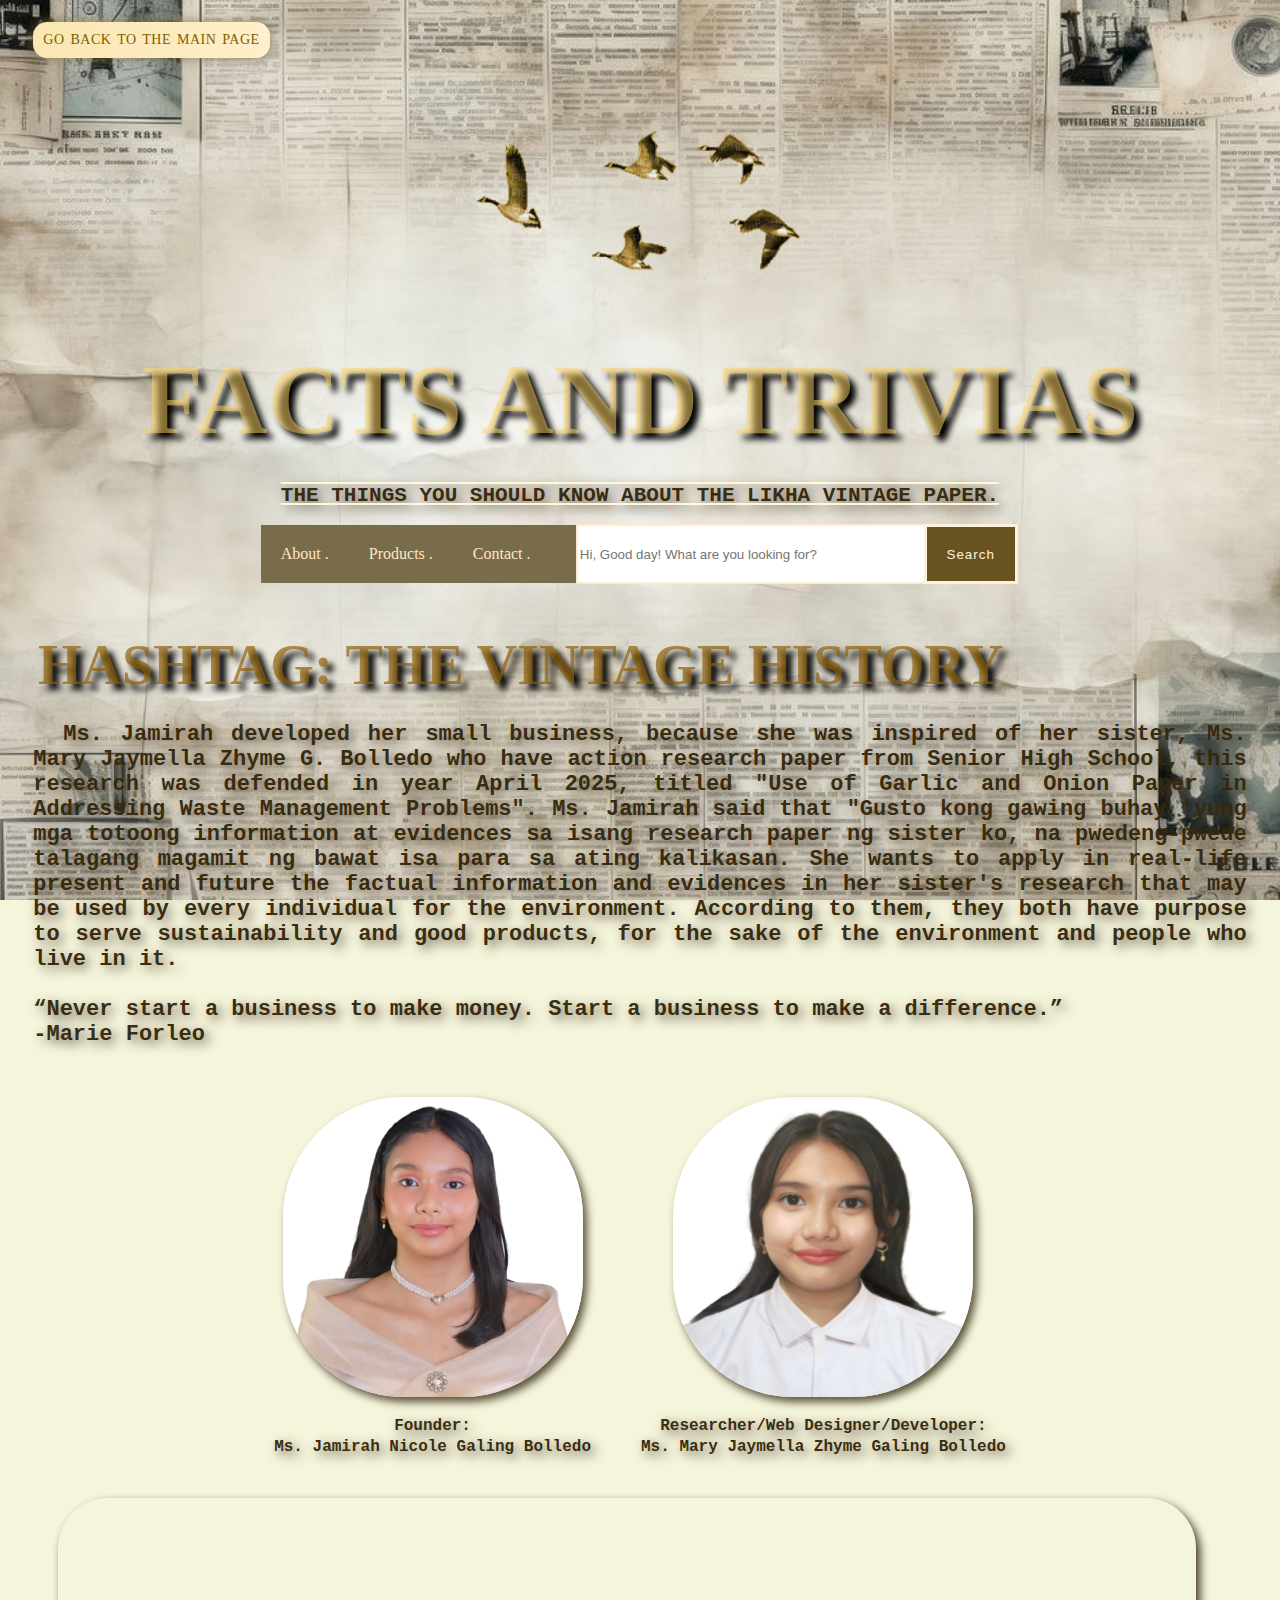
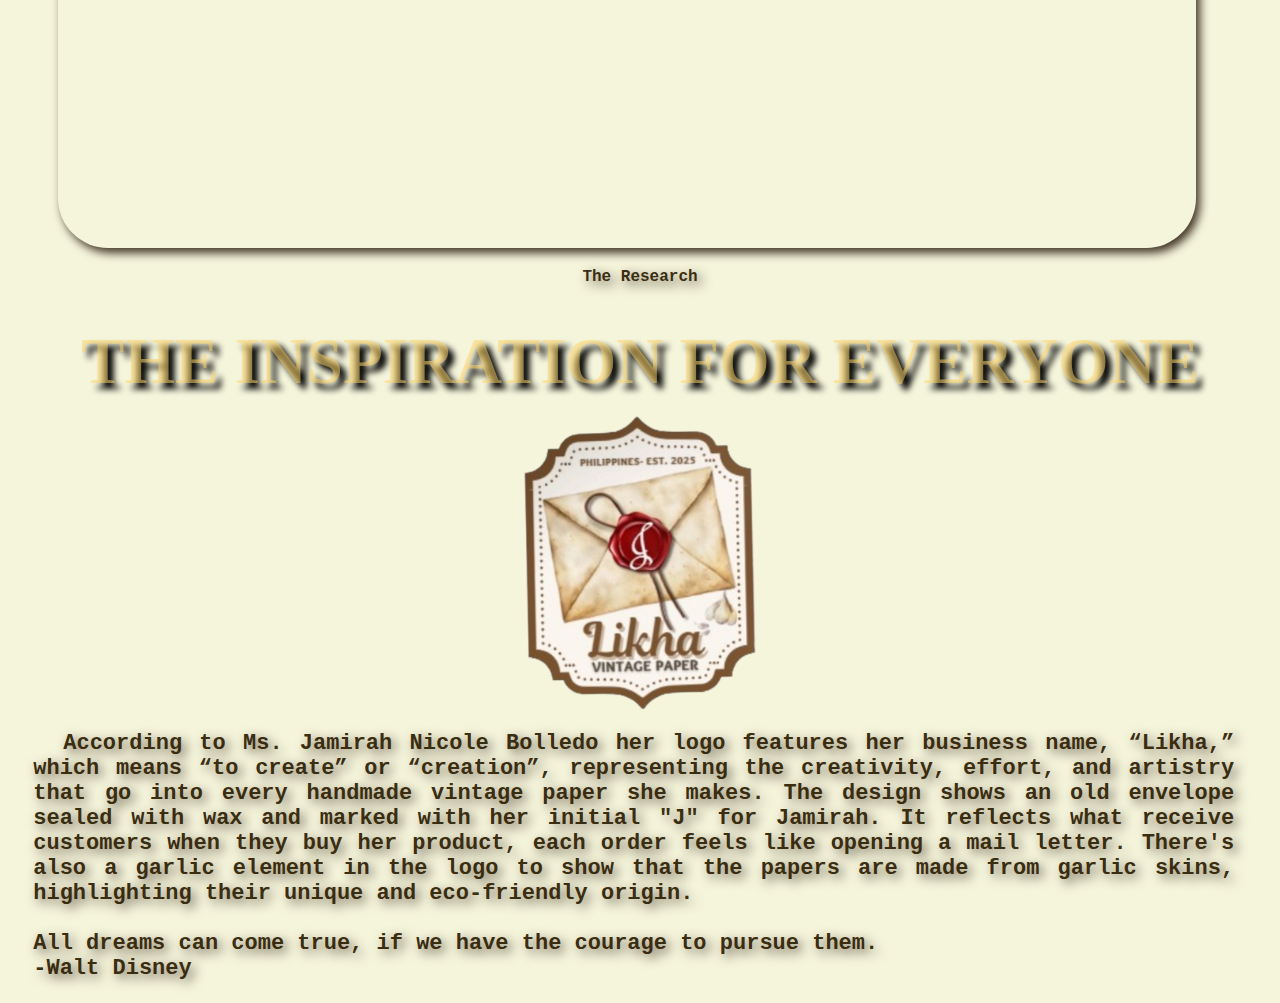
<file: about.html>
<!DOCTYPE html>
<html>
    <head>
        <title>About The Likha Vintage Paper</title>
        <link rel="stylesheet" href="aboutstyle.css">
    </head>

    <body> 
        <a href="index.html" target="_blank">
            <button class="btn1">Go back to the Main page</button></a>
        
        <img src="paperbg.mp4" class = "img1" alt="Flying paper Birds">
      
        <h1>FACTS AND TRIVIAS</h1>
       
         <h2>The things you should know about the Likha Vintage Paper.</h2>
          
         <nav class="bar">
                <ul>
                    <li><a href="about.html">About .</a></li>
                    <li><a href="products.html">Products .</a></li>
                    <li><a href="contact.html">Contact .</a></li>
                </ul>
            </nav>

            <div class="container">
                <form id="searchForm">
                    <input type="text" id="searchInput" placeholder="Hi, Good day! What are you looking for?">
                    <button type="submit">Search</button>
                </form>
            </div>

         <main>
           <h3>Hashtag: The Vintage History</h3>
            <p class = "intro">Ms. Jamirah developed her small business, because she was inspired of her sister, Ms. Mary Jaymella Zhyme G. Bolledo who have action research paper from
                 Senior High School, this research was defended in year April 2025, titled "Use of Garlic and Onion Paper in Addressing Waste Management Problems". 
                 Ms. Jamirah said that "Gusto kong gawing buhay 'yung mga totoong information at evidences sa isang research paper ng sister ko, na pwedeng-pwede 
                 talagang magamit ng bawat isa para sa ating kalikasan. She wants to apply in real-life present and future the factual information and evidences 
                 in her sister's research that may be used by every individual for the environment. According to them, they both have purpose to serve sustainability 
                 and good products, for the sake of the environment and people who live in it.<br><br> 
                 “Never start a business to make money. Start a business to make a difference.”<br>-Marie Forleo</p>

            <div class="team-container">
                <div class="leader">
                    <img src="founder.png" class="photo">
                     <p class = "name">Founder: <br> Ms. Jamirah Nicole Galing Bolledo</p>
                </div> 

                 <div class="mem">
                    <img src="researcher.jpg" class="photo">
                    <p class = "name">Researcher/Web Designer/Developer:<br>Ms. Mary Jaymella Zhyme Galing Bolledo</p>
                </div>
            </div>

            <iframe src="research.pdf" class="pdf"></iframe>
                <p class = "research">The Research</p>

             <h4>The Inspiration for everyone</h4>
                <div class="logo">
                    <img src="logo.png" class="lo">
                </div>
            </div>  

              <p class = "info">According to Ms. Jamirah Nicole Bolledo her logo features her business name, “Likha,” which means “to create” or “creation”, representing the creativity, effort, and artistry that go into every handmade vintage paper she makes.
                The design shows an old envelope sealed with wax and marked with her initial "J" for Jamirah. It reflects what receive customers when they buy her product, each order feels like opening a mail letter. There's also a garlic element in the 
                logo to show that the papers are made from garlic skins, highlighting their unique and eco-friendly origin.
                <br><br>
                All dreams can come true, if we have the courage to pursue them.<br>-Walt Disney
                </p>

            <script>
                document.getElementById("searchForm").addEventListener("submit", function(e) {e.preventDefault();
                let keyword = document.getElementById("searchInput").value.toLowerCase();

                if (keyword.includes("about") || keyword.includes("business") || keyword.includes("history")) {
                window.location.href = "about.html";
                }
                else if (keyword.includes("product") || keyword.includes("pieces") || keyword.includes("pesos")) {
                window.location.href = "products.html";
                }
                else if (keyword.includes("contact") || keyword.includes("message") || keyword.includes("email")) {
                window.location.href = "contact.html";
                }
                else if (keyword.includes("front page") || keyword.includes("business") || keyword.includes("main")) {
                window.location.href = "frontpage.html";
                }
                else {
                alert("No found :(");
                }
            });
        </script>
      </main>               
    </body> 
</html>
</file>
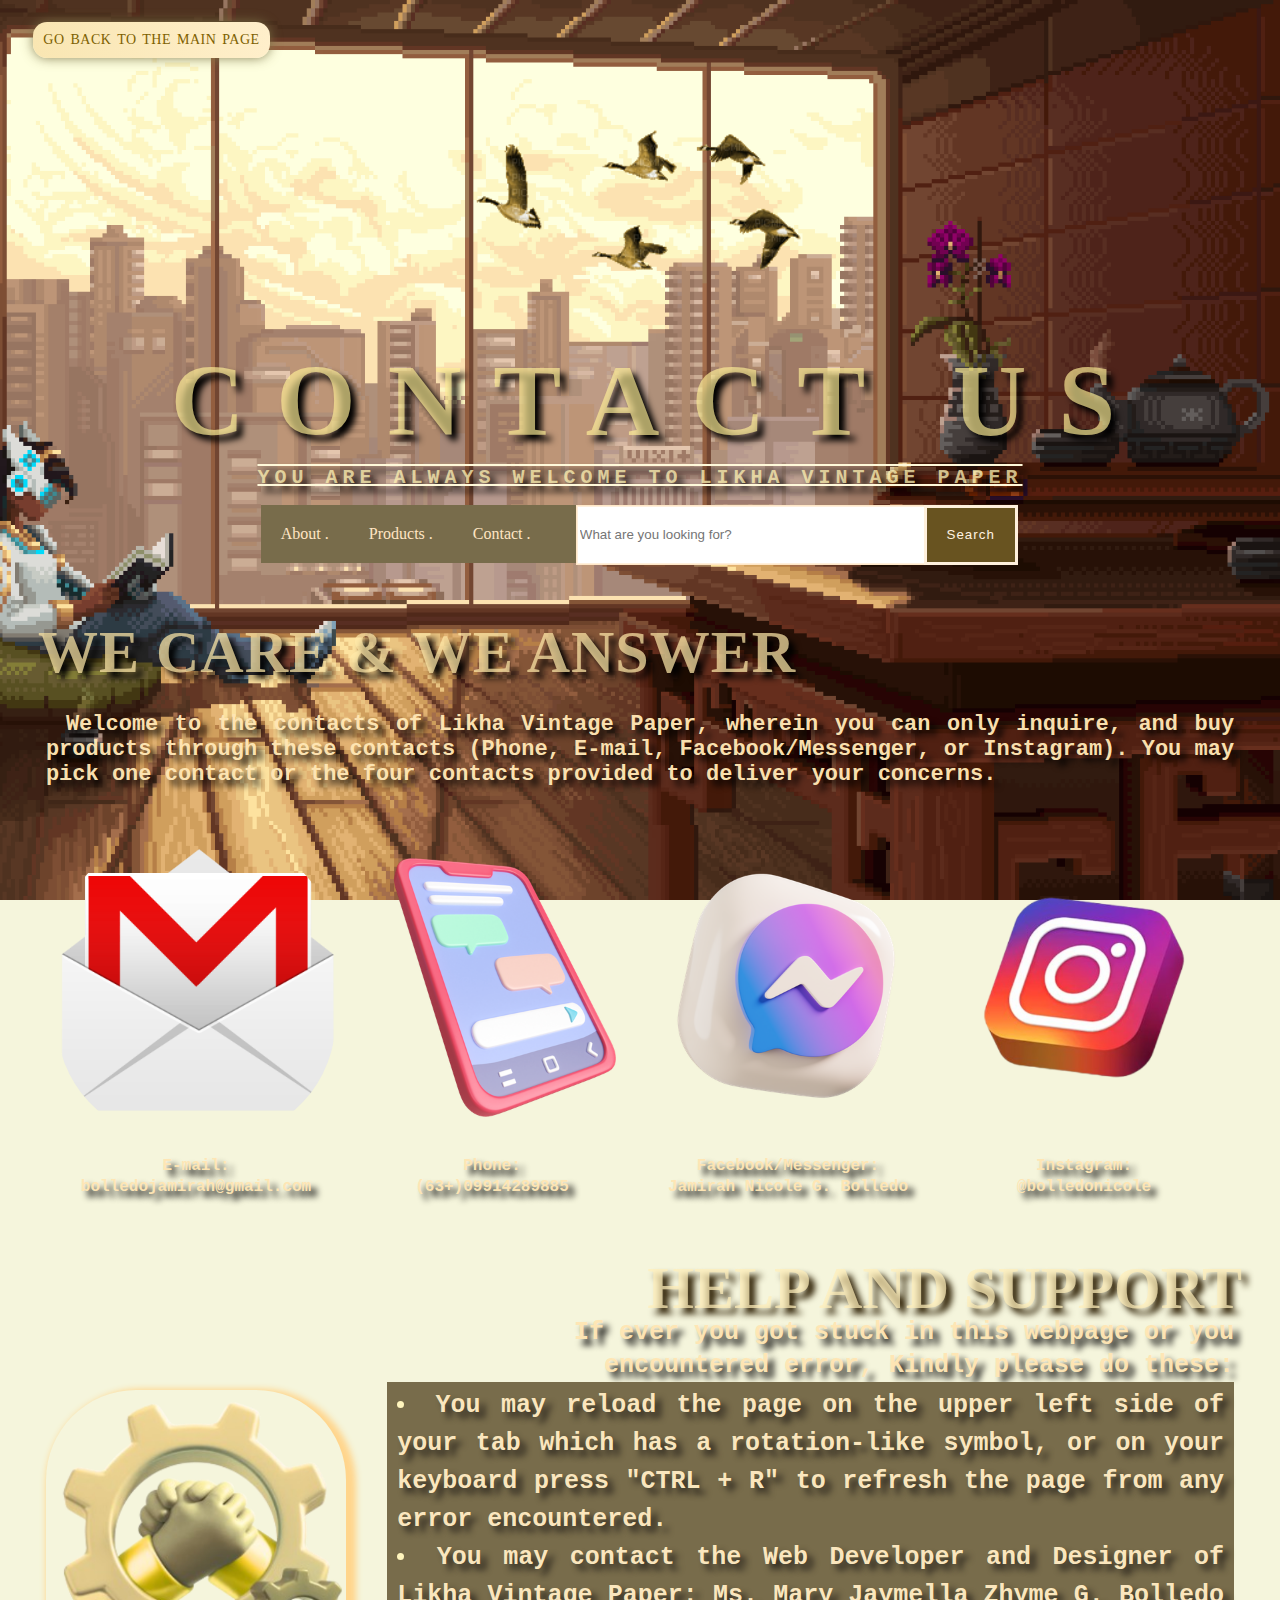
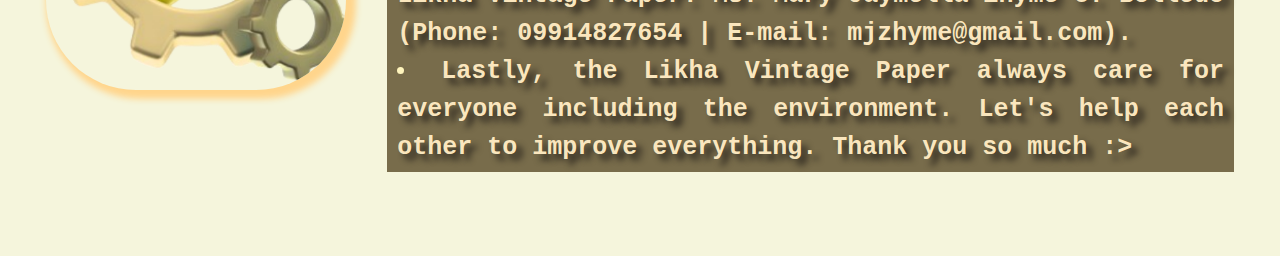
<file: contact.html>
<!DOCTYPE html>
<html>
    <head>
        <title>Contacts of Likha Vintage Paper!</title>
         <link rel="stylesheet" href="contactstyle.css">
    </head>

    <body> 
        <a href="index.html" target="_blank">
            <button class="btn1">Go back to the Main page</button></a>

        <img src="paperbg.mp4" class = "img1" alt="Flying paper Birds">
      
        <h1>CONTACT US</h1>
       
         <h2>You are always welcome to Likha Vintage Paper</h2>
          
         <nav class="bar">
                <ul>
                    <li><a href="about.html">About  .</a></li>
                    <li><a href="products.html">Products  .</a></li>
                    <li><a href="contact.html">Contact  .</a></li>
                </ul>
            </nav>

            <div class="container">
                <form id="searchForm">
                    <input type="text" id="searchInput" placeholder="What are you looking for?">
                    <button type="submit">Search</button>
                </form>
            </div>

         <main>
           <h3>WE CARE & WE ANSWER</h3>
                <p class="info">Welcome to the contacts of Likha Vintage Paper, wherein you can only inquire, and buy products through these contacts (Phone, E-mail, Facebook/Messenger, or Instagram). You may pick one contact or the four contacts provided to deliver your concerns. </p>

            <div class="c-container">
                <div class="contact">
                    <img src="email.png" class="email">
                     <p class = "name">E-mail: <br> bolledojamirah@gmail.com</p>
                </div> 

                 <div class="con">
                    <img src="number.png" class="ph">
                    <p class = "name">Phone:<br>(63+)09914289885</p>
                </div>

                <div class="tain">
                    <img src="fbmess.png" class="fbmess">
                    <p class = "name">Facebook/Messenger:<br>Jamirah Nicole G. Bolledo</p>
                </div>

                <div class="er">
                    <img src="ig.png" class="ig">
                    <p class = "name">Instagram:<br>@bolledonicole</p>
                </div>
            </div>

             <h4>HELP AND SUPPORT</h4>
                <div class="h-container">
                    <img src="help.png" class="ha">
                </div>

                    <div class="text">
                        <p class="support">If ever you got stuck in this webpage or you <br> encountered error, Kindly please do these:</p>
                            <ul class="list">
                                <li>You may reload the page on the upper left side of your tab which has a rotation-like symbol, or on your keyboard press "CTRL + R" to refresh the page from any error encountered.</li>
                                <li>You may contact the Web Developer and Designer of Likha Vintage Paper: Ms. Mary Jaymella Zhyme G. Bolledo (Phone: 09914827654  |  E-mail: mjzhyme@gmail.com).</li>
                                <li>Lastly, the Likha Vintage Paper always care for everyone including the environment. Let's help each other to improve everything. Thank you so much  :></li>
                            </ul>
                    </div>
                </div>

            <script>
                document.getElementById("searchForm").addEventListener("submit", function(e) {e.preventDefault();
                let keyword = document.getElementById("searchInput").value.toLowerCase();

                if (keyword.includes("about") || keyword.includes("business") || keyword.includes("history")) {
                window.location.href = "about.html";
                }
                else if (keyword.includes("product") || keyword.includes("pieces") || keyword.includes("pesos")) {
                window.location.href = "products.html";
                }
                else if (keyword.includes("contact") || keyword.includes("message") || keyword.includes("email")) {
                window.location.href = "contact.html";
                }
                else if (keyword.includes("front page") || keyword.includes("business") || keyword.includes("main")) {
                window.location.href = "frontpage.html";
                }
                else {
                alert("No found :(");
                }
            });
        </script>
      </main>               
    </body> 
</html>
</file>
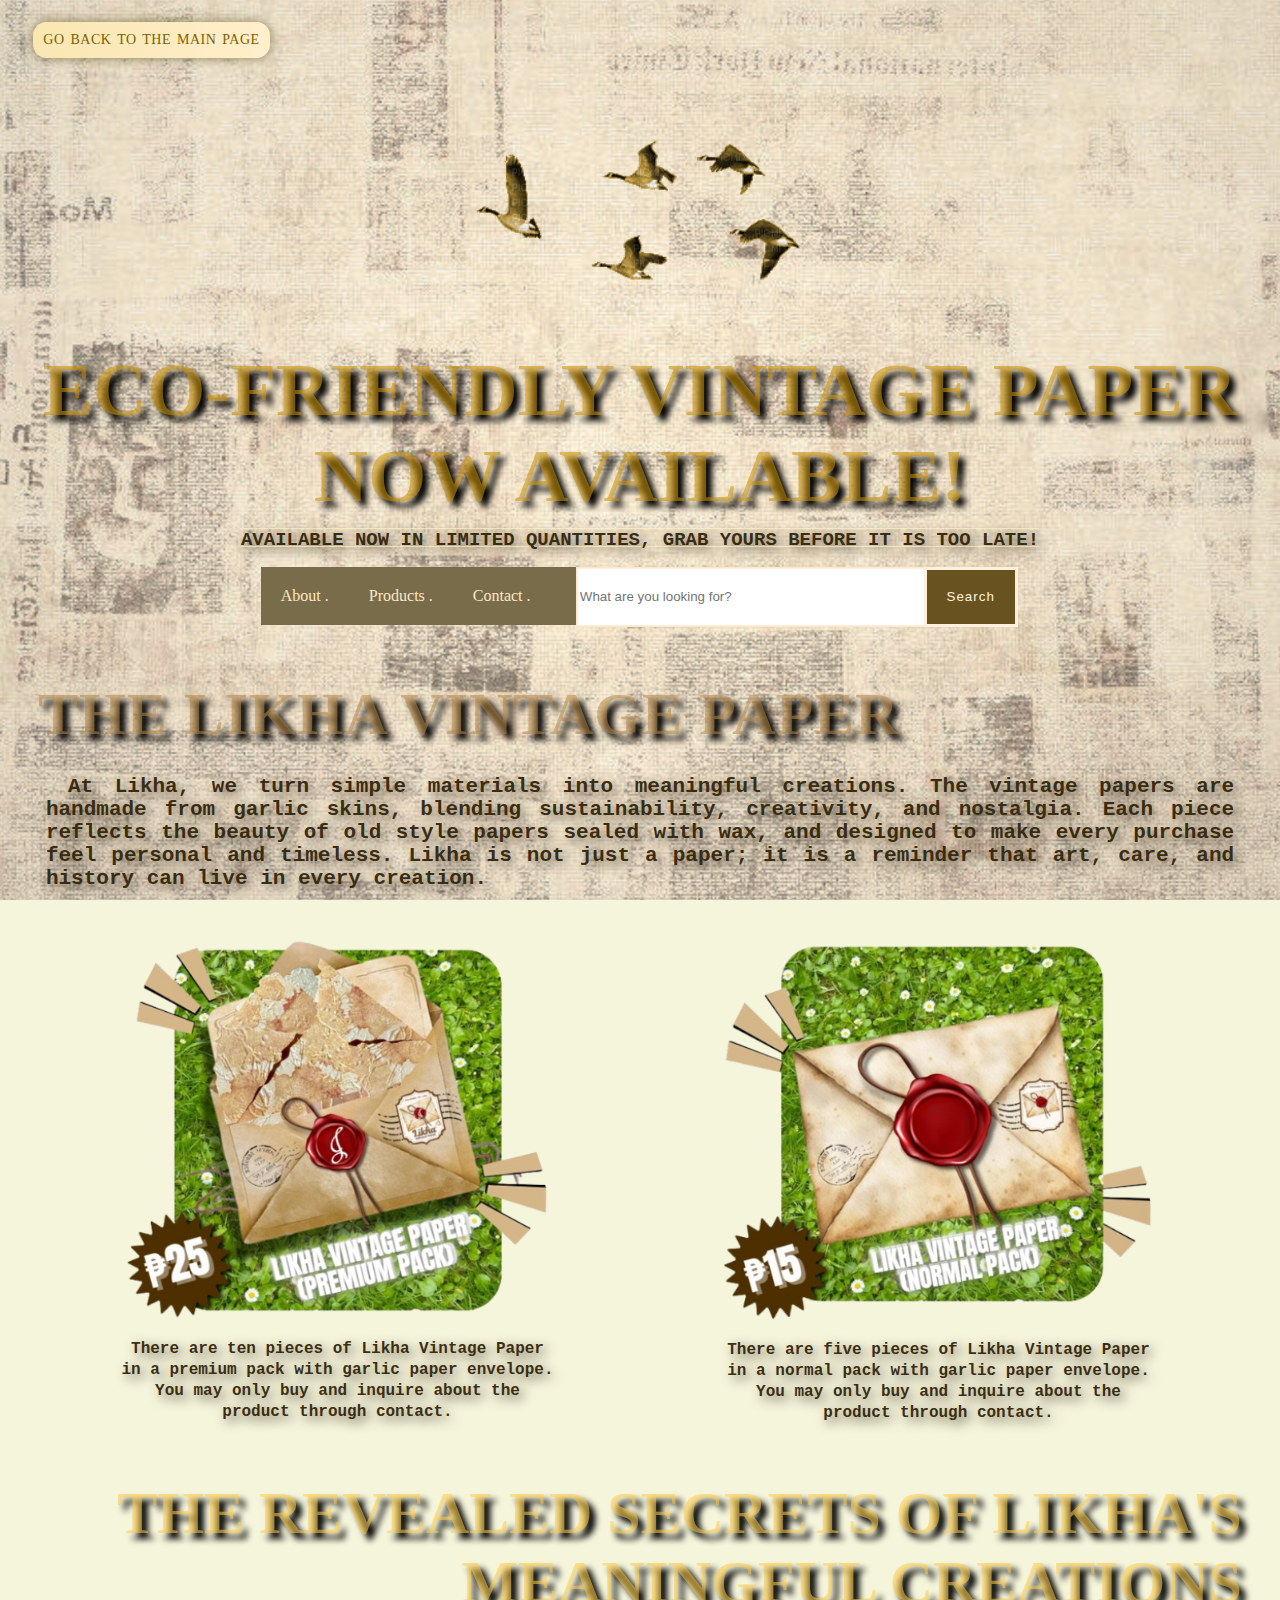
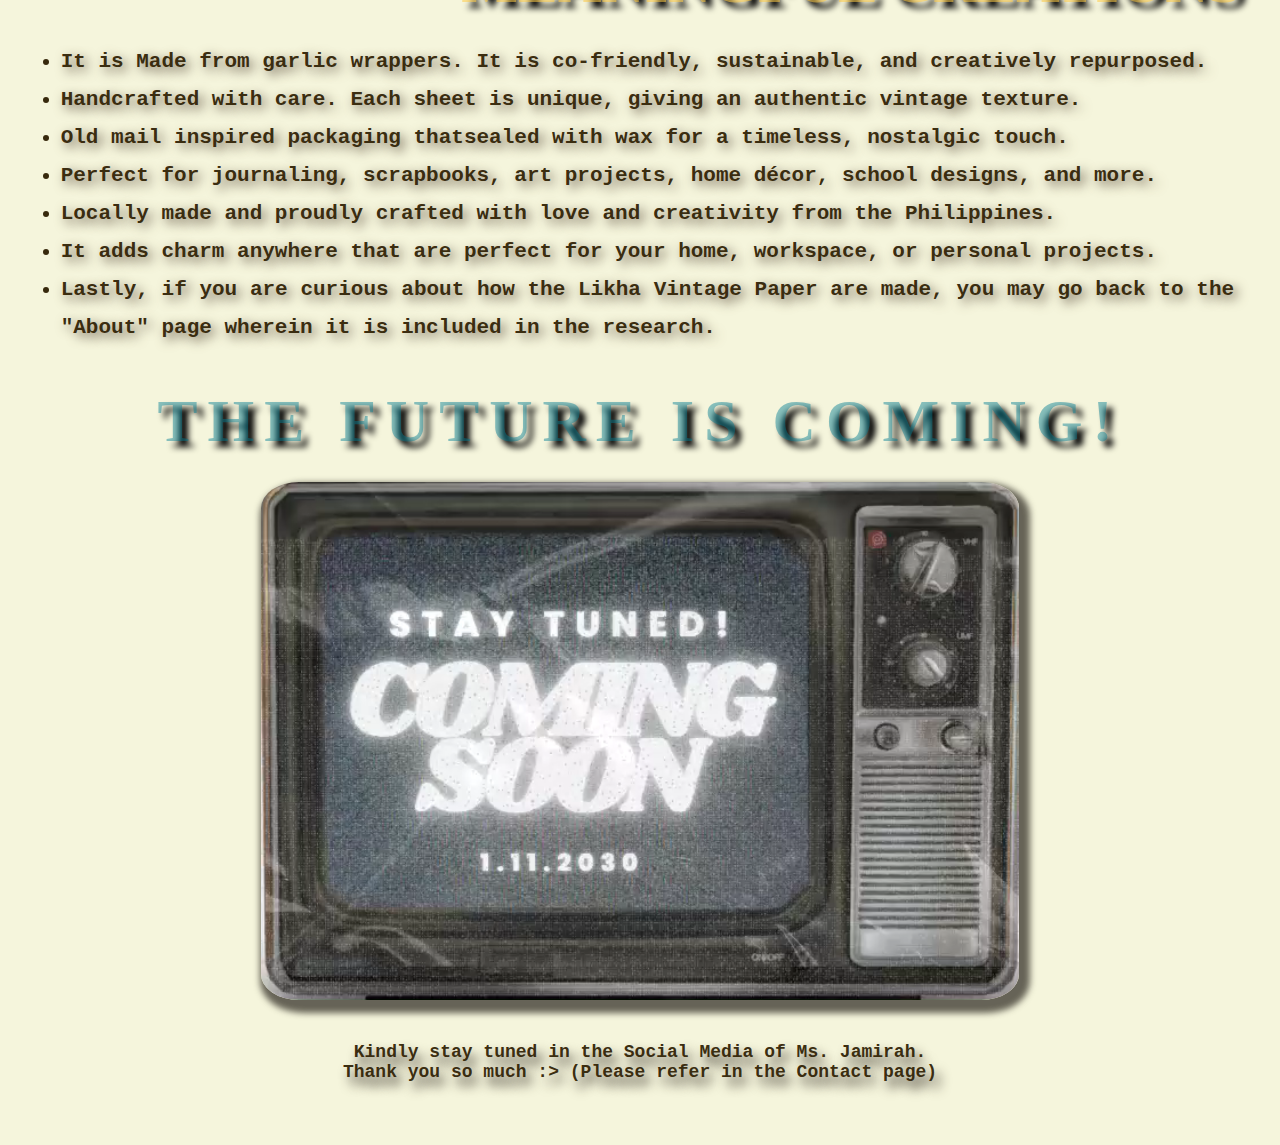
<file: products.html>
<!DOCTYPE html>
<html>
    <head>
        <title>Welcome to the Products of Likha Vintage Paper!</title>
         <link rel="stylesheet" href="productstyle.css">
    </head>

    <body> 
        <a href="index.html" target="_blank">
            <button class="btn1">Go back to the Main page</button></a>
       
        <img src="paperbg.mp4" class = "img1" alt="Flying paper Birds">
      
        <h1>Eco-friendly vintage paper <br> now available!</h1>
         <h2>Available now in limited quantities, grab yours before it is too late!</h2>
          
         <nav class="bar">
                <ul>
                    <li><a href="about.html">About  .</a></li>
                    <li><a href="products.html">Products  .</a></li>
                    <li><a href="contact.html">Contact  .</a></li>
                </ul>
            </nav>

            <div class="container">
                <form id="searchForm">
                    <input type="text" id="searchInput" placeholder="What are you looking for?">
                    <button type="submit">Search</button>
                </form>
            </div>

         <main>
           <h3>The Likha Vintage Paper</h3>
                <p class="info">At Likha, we turn simple materials into meaningful creations. The vintage papers are handmade from garlic skins, blending sustainability, creativity, and nostalgia. 
                Each piece reflects the beauty of old style papers sealed with wax, and designed to make every purchase feel personal and timeless. Likha is not just a paper; it is a reminder that art, 
                care, and history can live in every creation.</p>

                <div class="product-container">
                    <div class="product1">
                        <img src="product1.png" class="photo">
                            <p class = "name">There are ten pieces of Likha Vintage Paper <br> in a premium pack with garlic paper envelope. <br> You may only buy and inquire about the <br> product through contact.</p>
                </div> 

                    <div class="product2">
                        <img src="product2.png" class="photo">
                            <p class = "name">There are five pieces of Likha Vintage Paper <br> in a normal pack with garlic paper envelope. <br> You may only buy and inquire about the <br> product through contact.</p>
                    </div>
                </div>

            <h4>The Revealed Secrets of Likha's <br> Meaningful Creations</h4> 
                <ul class="list">
                    <li>It is Made from garlic wrappers. It is co-friendly, sustainable, and creatively repurposed.</li>
                    <li>Handcrafted with care. Each sheet is unique, giving an authentic vintage texture.</li>
                    <li>Old mail inspired packaging thatsealed with wax for a timeless, nostalgic touch.</li>
                    <li>Perfect for journaling, scrapbooks, art projects, home décor, school designs, and more.</li>
                    <li>Locally made and proudly crafted with love and creativity from the Philippines.</li>
                    <li>It adds charm anywhere that are perfect for your home, workspace, or personal projects.</li>
                    <li>Lastly, if you are curious about how the Likha Vintage Paper are made, you may go back to the "About" page wherein it is included in the research.</li>
                </ul>

            <h5>THE FUTURE IS COMING!</h5>
                <video class = "img2" autoplay muted loop playsinline><source src="future.mp4" type="video/mp4" alt="Soon for Likha Vintage Paper"></video>
                    <p class="des">Kindly stay tuned in the Social Media of Ms. Jamirah. <br> Thank you so much :> (Please refer in the Contact page)</p>

            <script>
                document.getElementById("searchForm").addEventListener("submit", function(e) {e.preventDefault();
                let keyword = document.getElementById("searchInput").value.toLowerCase();

                if (keyword.includes("about") || keyword.includes("business") || keyword.includes("history")) {
                window.location.href = "about.html";
                }
                else if (keyword.includes("product") || keyword.includes("pieces") || keyword.includes("pesos")) {
                window.location.href = "products.html";
                }
                else if (keyword.includes("contact") || keyword.includes("message") || keyword.includes("email")) {
                window.location.href = "contact.html";
                }
                else if (keyword.includes("front page") || keyword.includes("business") || keyword.includes("main")) {
                window.location.href = "frontpage.html";
                }
                else {
                alert("No found :(");
                }
            });
        </script>
      </main>               
    </body> 
</html>
</file>
<file: aboutstyle.css>
body {
    background-color: beige;
    background-image: url("mainbg.png");
    background-size: cover;
    background-repeat: no-repeat;
    background-position: center center;
    background-attachment: fixed;
}
.btn1 {
    font-family: fantasy;
    font-size: 14px;
    text-transform: uppercase;
    letter-spacing: 0.5px;
    word-spacing: 2px;
    color: #7d6000;
    margin-left: 2%;
    margin-top: 14px;
    --glow-color: #f7edbcc8;
    --glow-size: 12px;
    padding: 10px 10px;
    border-radius: 14px;
    border: none;
    background: linear-gradient(90deg, #f9e6b2, #ffefcb);
    cursor: pointer;
    position: relative;
    box-shadow: 0 0 var(--glow-size) rgba(125, 116, 71, 0.888);
    transition: transform 200ms ease, box-shadow 200ms ease;
}
.btn1:hover {
    transform: translateX(-10px);
    box-shadow: 4px 5px 8px rgba(35, 30, 11, 0.849);
}
.img1 {
    width: 40%;
    display: block;
    margin-top: -55px;
    margin-left: 30%;
    margin-right: 60%;
}
.team-container {
    display: flex; 
    flex-direction: row; 
    justify-content: center; 
    align-items: flex-start; 
    gap: 50px;
    margin: 50px auto;
}
.leader, .mem {
    text-align: center;
}
.photo {
    width: 300px;
    height: 300px;
    object-fit: cover;
    border-radius: 40%;
    box-shadow: 4px 5px 8px rgb(89, 80, 58);
    transition: .3s;
}
.photo:hover {
    box-shadow: 4px 5px 8px #c1a966;
}
.name {
    margin-top: 15px;
    font-size: 20px;
    font-family: 'Courier New', Courier, monospace;
    font-weight: bold;
    font-size: 16px;
    color: #36280bfe;
    text-shadow: 4px 4px 12px rgb(92, 79, 62);
    line-height: 1.3;
}
.name span {
    margin-top: 15px;
    font-size: 20px;
    font-family: 'Courier New', Courier, monospace;
    font-weight: bold;
    font-size: 16px;
    color: #36280bfe;
    text-shadow: 4px 4px 12px rgb(92, 79, 62);
    line-height: 1.3;
}
.bar ul {
    list-style-type: none;
    background-color:#786c4b;
    padding: 0px;
    margin-left: 20%;
    margin-right: 35%;
    margin-bottom: 20px;
    overflow: hidden;
}
.bar a {
    color: rgb(255, 229, 195);
    text-decoration: none;
    padding: 20px;
    display: block;
    text-align: center;
}
.bar a:hover {
    color:#ffdb7f;;
    text-decoration: none;
    padding: 15px;
    display: block;
    text-align: center;
}
.bar li {
    float: left;
}
.container {
    width: 150%;
    height: 100%;
    background-color: #786c4b;
    display: flex;
}
form {
    background-color: #786c4b;
    width: 440px;
    height: 58px;
    margin-left: 30%;
    margin-top: -77.5px;
    display: flex;
}
form input {
    flex: 1;
    border: 1px solid rgb(255, 240, 221);
    outline: 1px solid rgb(255, 231, 199);
}
form button {
    background-color: #5f460aa8;
    padding: 10px 20px;
    border: 2px solid rgb(255, 240, 221);
    outline: 1px solid rgb(255, 240, 220);
    color: rgb(255, 242, 224);
    letter-spacing: 1px;
    cursor: pointer;
}
form button:hover {
    background-color: #5f460aa8;
    padding: 10px 20px;
    border: 2px solid rgb(255, 240, 221);
    outline: 1px solid rgb(255, 240, 220);
    color: rgb(255, 242, 184);
    letter-spacing: 1px;
    cursor: pointer;
}
h1 {
    font-family: fantasy;
    font-size: 100px;
    color: rgba(255, 212, 103, 0.518);
    margin-top: -40px;
    text-align: center;
    text-transform: uppercase;
    text-shadow: 6px 6px 6px rgb(0, 0, 0);
}
h1:hover {
    font-family: fantasy;
    font-size: 98px;
    color: #241b07fe;
    text-align: center;
    text-transform: uppercase;
    text-decoration-color: #060500;
    text-shadow: 4px 4px 12px rgb(92, 79, 62);
}
h2 {
    font-family: 'Courier New', Courier, monospace;
    font-size: 21px;
    color: #36280bfe;
    margin-top: -40px;
    text-align: center;
    text-transform: uppercase;
    text-decoration-line: overline underline;
    text-decoration-color: #fff9da;
    text-shadow: 4px 4px 12px rgb(92, 79, 62);
}
h3 {
    font-family: fantasy;
    font-size: 56px;
    color: rgba(142, 94, 6, 0.68);
    margin-left: 30px;
    margin-top: 30px;
    margin-bottom: 10px;
    text-align: left;
    text-transform: uppercase;
    text-shadow: 6px 6px 6px rgb(0, 0, 0);
}
h4 {
    font-family: fantasy;
    font-size: 65px;
    color:rgba(255, 212, 103, 0.518);
    margin-left: 30px;
    margin-right: 30px;
    margin-top: 28px;
    margin-bottom: 1%;
    text-align: center;
    text-transform: uppercase;
    text-shadow: 6px 6px 6px rgb(0, 0, 0);
}
.logo {
    display: flex; 
    flex-direction: row; 
    justify-content: center; 
    align-items: flex-start; 
    margin: 50px auto;
    margin-top: -2px;
    margin-bottom: -5px;
}
.lo {
    width: 20%;
    height: 20%;
    object-fit: cover;
}   
.intro {
    font-family: 'Courier New', Courier, monospace;
    font-weight: bold;
    font-size: 22px;
    color: #36280bfe;
    margin-top: 2%;
    margin-left: 2%;
    margin-right: 2%;
    margin-bottom: 3.5%;
    text-align: justify;
    text-indent: 30px;
    text-shadow: 4px 4px 12px rgb(92, 79, 62);
}
.info {
    font-family: 'Courier New', Courier, monospace;
    font-weight: bold;
    font-size: 22px;
    color: #36280bfe;
    margin-top: 2%;
    margin-left: 2%;
    margin-right: 3%;
    text-align: justify;
    text-indent: 30px;
    text-shadow: 4px 4px 12px rgb(92, 79, 62);
}
.research {
    font-family: 'Courier New', Courier, monospace;
    font-weight: bold;
    font-size: 16px;
    color: #36280bfe;
    margin-left: 2%;
    margin-right: 2%;
    margin-bottom: 3%;
    text-align: center;
    text-shadow: 4px 4px 12px rgb(92, 79, 62);
}
.pdf {
    width: 90%;
    height: 350px;
    margin-top: -2%;
    margin-left: 50px;
    margin-right: 30px;
    border: #786c4b;
    border-radius: 50px;
    box-shadow: 4px 5px 10px rgb(65, 52, 35);
}
.pdf:hover {
    width: 90%;
    height: 350px;
    margin-top: -2%;
    margin-left: 50px;
    margin-right: 30px;
    border: #786c4b;
    border-radius: 50px;
    box-shadow: 4px 5px 10px rgb(112, 93, 37);
}
</file>
<file: contactstyle.css>
body {
    background-color: beige;
    background-image: url("contactbg.gif");
    background-size: cover;
    background-repeat: no-repeat;
    background-position: center center;
    background-attachment: fixed;
}
.btn1 {
    font-family: fantasy;
    font-size: 14px;
    text-transform: uppercase;
    letter-spacing: 0.5px;
    word-spacing: 2px;
    color: #7d6000;
    margin-left: 2%;
    margin-top: 14px;
    --glow-color: #f7edbcc8;
    --glow-size: 12px;
    padding: 10px 10px;
    border-radius: 14px;
    border: none;
    background: linear-gradient(90deg, #f9e6b2, #ffefcb);
    cursor: pointer;
    position: relative;
    box-shadow: 0 0 var(--glow-size) rgba(125, 116, 71, 0.888);
    transition: transform 200ms ease, box-shadow 200ms ease;
}
.btn1:hover {
    transform: translateX(-10px);
    box-shadow: 4px 5px 8px rgba(35, 30, 11, 0.849);
}
.img1 {
    width: 40%;
    display: block;
    margin-top: -55px;
    margin-left: 30%;
    margin-right: 60%;
}
.img2 {
    width: 35%;
    height: 50%;
    margin-left: 63%;
    margin-top: -100%;
    margin-bottom: 60px;
    border-radius: 7%;
}
.bar ul {
    list-style-type: none;
    background-color:#786c4b;
    padding: 0px;
    margin-left: 20%;
    margin-right: 35%;
    margin-bottom: 20px;
    overflow: hidden;
}
.bar a {
    color: rgb(255, 229, 195);
    text-decoration: none;
    padding: 20px;
    display: block;
    text-align: center;
}
.bar a:hover {
    color:#ffdb7f;;
    text-decoration: none;
    padding: 15px;
    display: block;
    text-align: center;
}
.bar li {
    float: left;
}
.container {
    width: 150%;
    height: 100%;
    background-color: #786c4b;
    display: flex;
}
form {
    background-color: #786c4b;
    width: 440px;
    height: 58px;
    margin-left: 30%;
    margin-top: -77.5px;
    display: flex;
}
form input {
    flex: 1;
    border: 1px solid rgb(255, 240, 221);
    outline: 1px solid rgb(255, 231, 199);
}
form button {
    background-color: #5f460aa8;
    padding: 10px 20px;
    border: 2px solid rgb(255, 240, 221);
    outline: 1px solid rgb(255, 240, 220);
    color: rgb(255, 242, 224);
    letter-spacing: 1px;
    cursor: pointer;
}
form button:hover {
    background-color: #5f460aa8;
    padding: 10px 20px;
    border: 2px solid rgb(255, 240, 221);
    outline: 1px solid rgb(255, 240, 220);
    color: rgb(255, 242, 184);
    letter-spacing: 1px; 
    cursor: pointer;
}
h1 {
    font-family: fantasy;
    font-size: 102px;
    color: rgba(255, 238, 151, 0.676);
    margin-top: -40px;
    margin-left: 3%;
    letter-spacing: 32px;
    text-align: center;
    text-transform: uppercase;
    text-shadow: 6px 6px 6px rgb(0, 0, 0);
}
h1:hover {
    font-family: fantasy;
    font-size: 102px;
    color: #ffdd93ac;
    letter-spacing: 32px;
    text-align: center;
    text-transform: uppercase;
    text-shadow: 6px 6px 6px rgb(0, 0, 0);
}
h2 {
    font-family: 'Courier New', Courier, monospace;
    font-size: 20px;
    color: #fff2b3c3;
    margin-top: -62px;
    letter-spacing: 5px;
    text-align: center;
    text-transform: uppercase;
    text-decoration-line: overline underline;
    text-decoration-color: #fff9da;
    text-shadow: 6px 6px 6px rgb(0, 0, 0);
}
h3 {
    font-family: fantasy;
    font-size: 60px;
    color: #ffe9a8b7;
    letter-spacing: 1px;
    margin-left: 30px;
    margin-top: 35px;
    margin-bottom: 10px;
    text-align: left;
    text-transform: uppercase;
    text-shadow: 6px 6px 6px rgb(0, 0, 0);
}
h4 {
    font-family: fantasy;
    font-size: 60px;
    color: #ffeebab8;
    margin-left: 30px;
    margin-right: 30px;
    margin-top: -10px;
    text-align: right;
    text-transform: uppercase;
    text-shadow: 6px 6px 6px rgb(50, 36, 8);
}
.h-container {
    display: flex; 
    align-items: center; 
    justify-content: space-between;
}
.ha {
    width: 300px;
    height: 300px;
    margin-top: -1%;
    margin-left: 3%;
    margin-right: 20px;
    object-fit: cover;
    border-radius: 30%;
    box-shadow: 5px 4px 6px 5px #ffd58c;
    transition: 0.3s ease-in-out;
}
.text {
    flex-grow: 1;
    margin: 0;
    text-align: right;
}
.support {
    margin-top: -29.5%;
    margin-right: 3%;
    text-align: right;
    font-size: 20px;
    font-family: 'Courier New', Courier, monospace;
    font-weight: bold;
    font-size: 25px;
    color: #ffe6b4fe;
    text-shadow: 6px 6px 6px rgb(0, 0, 0);
    line-height: 1.3;
}
.list {
    font-family: 'Courier New', Courier, monospace;
    font-weight: bold;
    font-size: 25px;
    color: #ffebc2fe;
    line-height: 38px;
    margin-top: -2%;
    margin-left: 30%;
    margin-right: 3%;
    margin-bottom: 6%;
    padding-left: 0;
    text-align: justify;
    list-style-position: inside;
    text-shadow: 6px 6px 6px rgb(40, 35, 28);
    background-color: #786c4b;
    display: inline-block;
    padding: 5px 10px;
}
li::marker {
    color: rgb(255, 245, 189);
}
.info {
    font-family: 'Courier New', Courier, monospace;
    font-weight: bold;
    font-size: 22px;
    color: #ffe6b4fe;
    margin-top: 2%;
    margin-left: 3%;
    margin-right: 3%;
    margin-bottom: 3.5%;
    text-align: justify;
    text-indent: 20px;
    text-shadow: 6px 6px 6px rgb(0, 0, 0);
}
.c-container {
    display: flex; 
    flex-direction: row; 
    justify-content: center; 
    align-items: flex-start; 
    gap: 16px;
    margin: 50px auto;
}
.contact, .con, .tain, .er {
    text-align: center;
}
.email, .ph, .fbmess, .ig {
    width: 280px;
    height: 300px;
    object-fit: cover;
    border-radius: 40%;
    transition: .3s;
}
.email:hover {
    box-shadow: 5px 4px 6px 5px #e0685b;
}
.ph:hover {
    box-shadow: 5px 4px 6px 5px #fb92c4;
}
.fbmess:hover {
    box-shadow: 5px 4px 6px 5px #9266c1;
}
.ig:hover {
    box-shadow: 5px 4px 6px 5px #c1a066;
}
.name {
    margin-top: 15px;
    font-size: 25px;
    font-family: 'Courier New', Courier, monospace;
    font-weight: bold;
    font-size: 16px;
    color: #ffe6b4fe;
    text-shadow: 6px 6px 6px rgb(0, 0, 0);
    line-height: 1.3;
}
.name span {
    margin-top: 15px;
    font-size: 25px;
    font-family: 'Courier New', Courier, monospace;
    font-weight: bold;
    font-size: 16px;
    color: #36280bfe;
    text-shadow: 4px 4px 12px rgb(42, 36, 29);
    line-height: 1.3;
}
.name:hover {
    margin-top: 15px;
    font-size: 25px;
    font-family: 'Courier New', Courier, monospace;
    font-weight: bold;
    font-size: 16px;
    color: #fffefcfe;
    text-shadow: 6px 6px 6px rgb(218, 207, 112);
    line-height: 1.3;
}
.btn {
    font-family: 'Times New Roman', Times, serif;
    font-size: 20px;
    font-weight: bold;
    color: #f4e6cef8;
    margin-left: 2%;
    --glow-color: #f7edbc;
    --glow-size: 12px;
    padding: 20px 20px;
    border-radius: 12px;
    border: none;
    background: linear-gradient(90deg, #ffe0b49c, #786c4b);
    cursor: pointer;
    position: relative;
    box-shadow: 0 0 var(--glow-size) rgba(255, 233, 122, 0.35);
    transition: transform 200ms ease, box-shadow 200ms ease;
}
.btn:hover,
.btn:focus {
    transform: translateY(-7px);
    box-shadow: 0 0 calc(var(--glow-size) * 1.6) rgba(255, 226, 122, 0.74);
}
.btn:before {
    content: "";
    position: absolute;
    inset: -10px;
    border-radius: inherit;
    background: radial-gradient(circle at center, var(--glow-color), transparent 35%);
    filter: blur(12px);
    opacity: 0.6;
    z-index: -1;
    transition: transform 300ms ease, opacity 200ms ease;
}
.btn:hover:after {
    transform: scale(1.05);
    opacity: 1;
}
</file>
<file: productstyle.css>
body {
    background-color: beige;
    background-image: url("productbg.png");
    background-size: cover;
    background-repeat: no-repeat;
    background-position: center center;
    background-attachment: fixed;
}
.btn1 {
    font-family: fantasy;
    font-size: 14px;
    text-transform: uppercase;
    letter-spacing: 0.5px;
    word-spacing: 2px;
    color: #7d6000;
    margin-left: 2%;
    margin-top: 14px;
    --glow-color: #f7edbcc8;
    --glow-size: 12px;
    padding: 10px 10px;
    border-radius: 14px;
    border: none;
    background: linear-gradient(90deg, #f9e6b2, #ffefcb);
    cursor: pointer;
    position: relative;
    box-shadow: 0 0 var(--glow-size) rgba(125, 116, 71, 0.888);
    transition: transform 200ms ease, box-shadow 200ms ease;
}
.btn1:hover {
    transform: translateX(-10px);
    box-shadow: 4px 5px 8px rgba(35, 30, 11, 0.849);
}
h1 {
    font-family: fantasy;
    font-size: 75px;
    color: rgba(201, 146, 8, 0.562); 
    margin-top: -45px;
    text-align: center;
    text-transform: uppercase;
    text-shadow: 6px 6px 6px rgb(0, 0, 0);
}
h1:hover {
    font-family: fantasy;
    font-size: 75px;
    color: rgba(255, 203, 71, 0.543); 
    margin-top: -45px;
    text-align: center;
    text-transform: uppercase;
    text-shadow: 6px 6px 6px rgb(0, 0, 0);
}
h2 {
    font-family: 'Courier New', Courier, monospace;
    font-size: 19px;
    color: #36280bfe;
    margin-top: -40px;
    text-align: center;
    text-transform: uppercase;
    text-decoration-line: overline underline;
    text-decoration-color: #fff4c0a3;
    text-shadow: 4px 4px 12px rgb(92, 79, 62);
}
h3 {
    font-family: fantasy;
    font-size: 60px;
    color: rgba(181, 135, 70, 0.534);
    letter-spacing: 1px;
    margin-left: 30px;
    margin-top: 35px;
    margin-bottom: 10px;
    text-align: left;
    text-transform: uppercase;
    text-shadow: 6px 6px 6px rgb(0, 0, 0);
}
h4 {
    font-family: fantasy;
    font-size: 60px;
    color: rgba(255, 203, 71, 0.543); 
    margin-left: 30px;
    margin-right: 30px;
    margin-top: -10px;
    margin-bottom: 1%;
    text-align: right;
    text-transform: uppercase;
    text-shadow: 6px 6px 6px rgb(0, 0, 0);
}
h5 {
    font-family: fantasy;
    font-size: 60px;
    color: rgba(0, 125, 147, 0.447); 
    margin-left: 30px;
    margin-right: 30px;
    margin-top: -10px;
    margin-bottom: 2%;
    letter-spacing: 10px;
    text-align: center;
    text-transform: uppercase;
    text-shadow: 6px 6px 6px rgb(0, 0, 0);
}
h5:hover {
    font-family: fantasy;
    font-size: 60px;
    color: rgba(0, 140, 147, 0.562); 
    margin-left: 30px;
    margin-right: 30px;
    margin-top: -10px;
    margin-bottom: 2%;
    letter-spacing: 10px;
    text-align: center;
    text-transform: uppercase;
    text-shadow: 6px 6px 6px rgb(0, 0, 0);
}
.img1 {
    width: 40%;
    display: block;
    margin-top: -45px;
    margin-left: 30%;
    margin-right: 60%;
}
.img2 {
    width: 60%;
    height: 50%;
    margin-left: 20%;
    margin-right: 40%;
    margin-bottom: 2%;
    border-radius: 5%;
    box-shadow: 5px 7px 6px 6px rgba(49, 45, 37, 0.728);
}
.img2:hover {
    width: 60%;
    height: 50%;
    margin-left: 20%;
    margin-right: 40%;
    margin-bottom: 2%;
    border-radius: 5%;
    box-shadow: 5px 7px 6px 6px #a8d3fb71;
}
.product-container {
    display: flex; 
    flex-direction: row; 
    justify-content: center; 
    align-items: flex-start; 
    gap: 50px;
    margin: 50px auto;
}
.product1, .product2 {
    text-align: center;
}
.photo {
    width: 80%;
    height: 80%;
    object-fit: cover;
}
.name {
    margin-top: 15px;
    font-size: 20px;
    font-family: 'Courier New', Courier, monospace;
    font-weight: bold;
    font-size: 16px;
    color: #36280bfe;
    text-shadow: 4px 4px 12px rgb(92, 79, 62);
    line-height: 1.3;
}
.name span {
    margin-top: 15px;
    font-size: 20px;
    font-family: 'Courier New', Courier, monospace;
    font-weight: bold;
    font-size: 16px;
    color: #36280bfe;
    text-shadow: 4px 4px 12px rgb(92, 79, 62);
    line-height: 1.3;
}
.bar ul {
    list-style-type: none;
    background-color:#786c4b;
    padding: 0px;
    margin-left: 20%;
    margin-right: 35%;
    margin-bottom: 20px;
    overflow: hidden;
}
.bar a {
    color: rgb(255, 229, 195);
    text-decoration: none;
    padding: 20px;
    display: block;
    text-align: center;
}
.bar a:hover {
    color:#ffdb7f;;
    text-decoration: none;
    padding: 15px;
    display: block;
    text-align: center;
}
.bar li {
    float: left;
}
.container {
    width: 150%;
    height: 100%;
    background-color: #786c4b;
    display: flex;
}
form {
    background-color: #786c4b;
    width: 440px;
    height: 58px;
    margin-left: 30%;
    margin-top: -77.5px;
    display: flex;
}
form input {
    flex: 1;
    border: 1px solid rgb(255, 240, 221);
    outline: 1px solid rgb(255, 231, 199);
}
form button {
    background-color: #5f460aa8;
    padding: 10px 20px;
    border: 2px solid rgb(255, 240, 221);
    outline: 1px solid rgb(255, 240, 220);
    color: rgb(255, 242, 224);
    letter-spacing: 1px;
    cursor: pointer;
}
form button:hover {
    background-color: #5f460aa8;
    padding: 10px 20px;
    border: 2px solid rgb(255, 240, 221);
    outline: 1px solid rgb(255, 240, 220);
    color: rgb(255, 242, 184);
    letter-spacing: 1px;
    cursor: pointer;
}
.info {
    font-family: 'Courier New', Courier, monospace;
    font-weight: bold;
    font-size: 21px;
    color: #36280bfe;
    margin-top: 2%;
    margin-left: 3%;
    margin-right: 3%;
    text-align: justify;
    text-indent: 22px;
    text-shadow: 4px 4px 12px rgb(92, 79, 62);
}
.list {
    font-family: 'Courier New', Courier, monospace;
    font-weight: bold;
    font-size: 21px;
    color: #36280bfe;
    line-height: 38px;
    margin-top: 2%;
    margin-left: 1%;
    margin-right: 3%;
    margin-bottom: 4%;
    text-align: justify;
    text-shadow: 4px 4px 12px rgb(92, 79, 62);
}
.des {
    font-family: 'Courier New', Courier, monospace;
    font-weight: bold;
    font-size: 18px;
    color: #36280bfe;
    margin-top: 1%;
    margin-left: 3%;
    margin-right: 3%;
    margin-bottom: 5%;
    text-align: center;
    text-shadow: 5px 8px 12px rgb(43, 36, 28);
}
</file>
